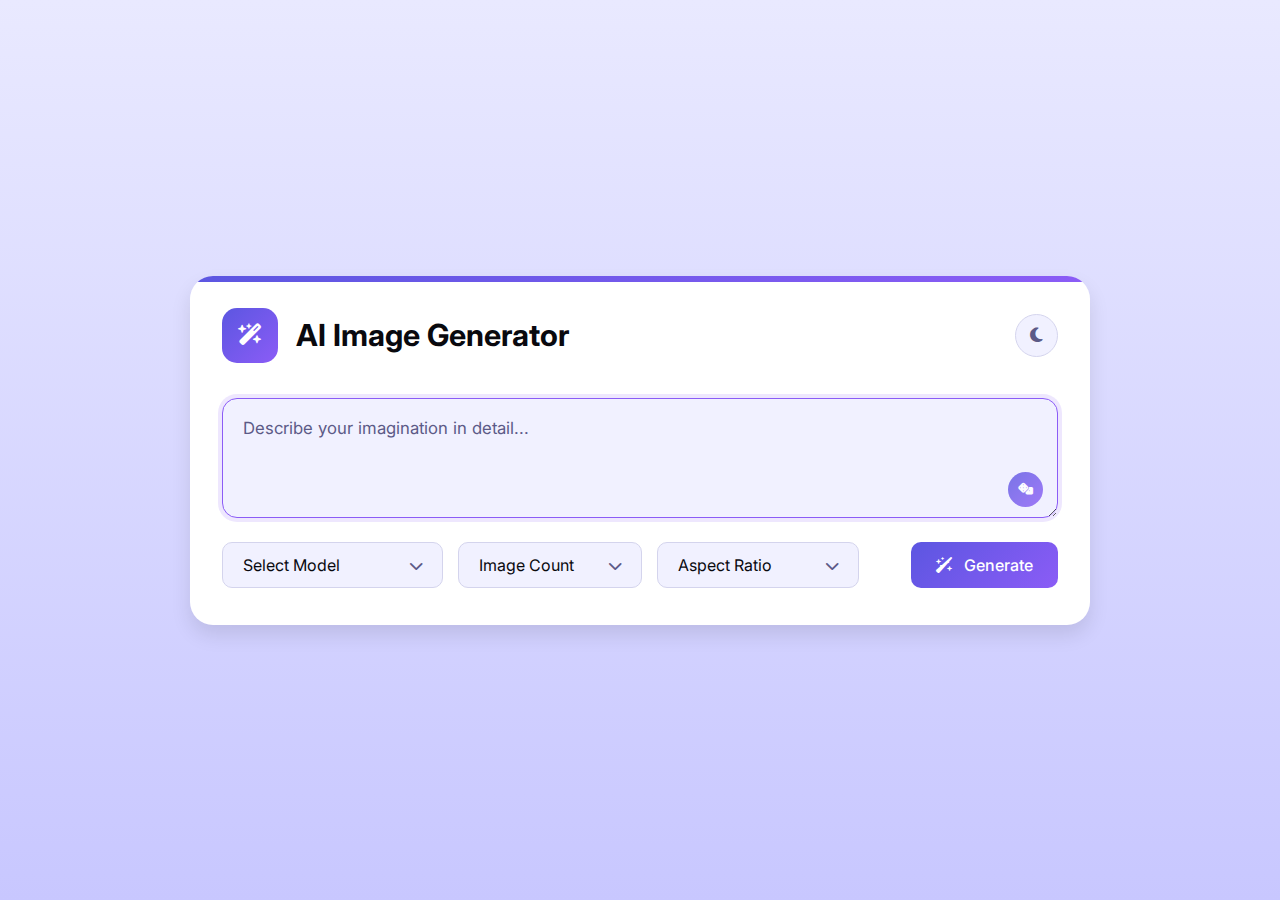
<file: AI Image Generator/index.html>
<!DOCTYPE html>
<html lang="en">
  <head>
    <meta charset="UTF-8" />
    <meta name="viewport" content="width=device-width, initial-scale=1.0" />
    <title>AI Image Generator</title>
    <!-- Font Awesome for icons -->
    <link rel="stylesheet" href="https://cdnjs.cloudflare.com/ajax/libs/font-awesome/6.4.0/css/all.min.css" />
    <link rel="stylesheet" href="style.css" />
  </head>
  <body>
    <div class="container">
      <!-- Header -->
      <header class="header">
        <div class="logo-wrapper">
          <div class="logo">
            <i class="fa-solid fa-wand-magic-sparkles"></i>
          </div>
          <h1>AI Image Generator</h1>
        </div>
        <button class="theme-toggle">
          <i class="fa-solid fa-moon"></i>
        </button>
      </header>
      <div class="main-content">
        <form action="#" class="prompt-form">
          <!-- Prompt Textarea Container -->
          <div class="prompt-container">
            <textarea class="prompt-input" placeholder="Describe your imagination in detail..." spellcheck="false" autofocus required></textarea>
            <button type="button" class="prompt-btn" title="Get Random Prompt">
              <i class="fa-solid fa-dice"></i>
            </button>
          </div>
          <!-- Prompt Actions / Buttons -->
          <div class="prompt-actions">
            <div class="select-wrapper">
              <select class="custom-select" id="model-select" required>
                <option value="" selected disabled>Select Model</option>
                <option value="black-forest-labs/FLUX.1-dev">FLUX.1-dev</option>
                <option value="black-forest-labs/FLUX.1-schnell">FLUX.1-schnell</option>
                <option value="stabilityai/stable-diffusion-xl-base-1.0">Stable Diffusion XL</option>
                <option value="runwayml/stable-diffusion-v1-5">Stable Diffusion v1.5</option>
                <option value="stabilityai/stable-diffusion-3-medium-diffusers">Stable Diffusion 3</option>
              </select>
            </div>
            <div class="select-wrapper">
              <select class="custom-select" id="count-select" required>
                <option value="" selected disabled>Image Count</option>
                <option value="1">1 Image</option>
                <option value="2">2 Images</option>
                <option value="3">3 Images</option>
                <option value="4">4 Images</option>
              </select>
            </div>
            <div class="select-wrapper">
              <select class="custom-select" id="ratio-select" required>
                <option value="" selected disabled>Aspect Ratio</option>
                <option value="1/1">Square (1:1)</option>
                <option value="16/9">Landscape (16:9)</option>
                <option value="9/16">Portrait (9:16)</option>
              </select>
            </div>
            <button type="submit" class="generate-btn">
              <i class="fa-solid fa-wand-sparkles"></i>
              Generate
            </button>
          </div>
        </form>
        <!-- Result Gallery Grid -->
        <div class="gallery-grid"></div>
      </div>
    </div>
    <script src="main.js"></script>
  </body>
</html>
</file>
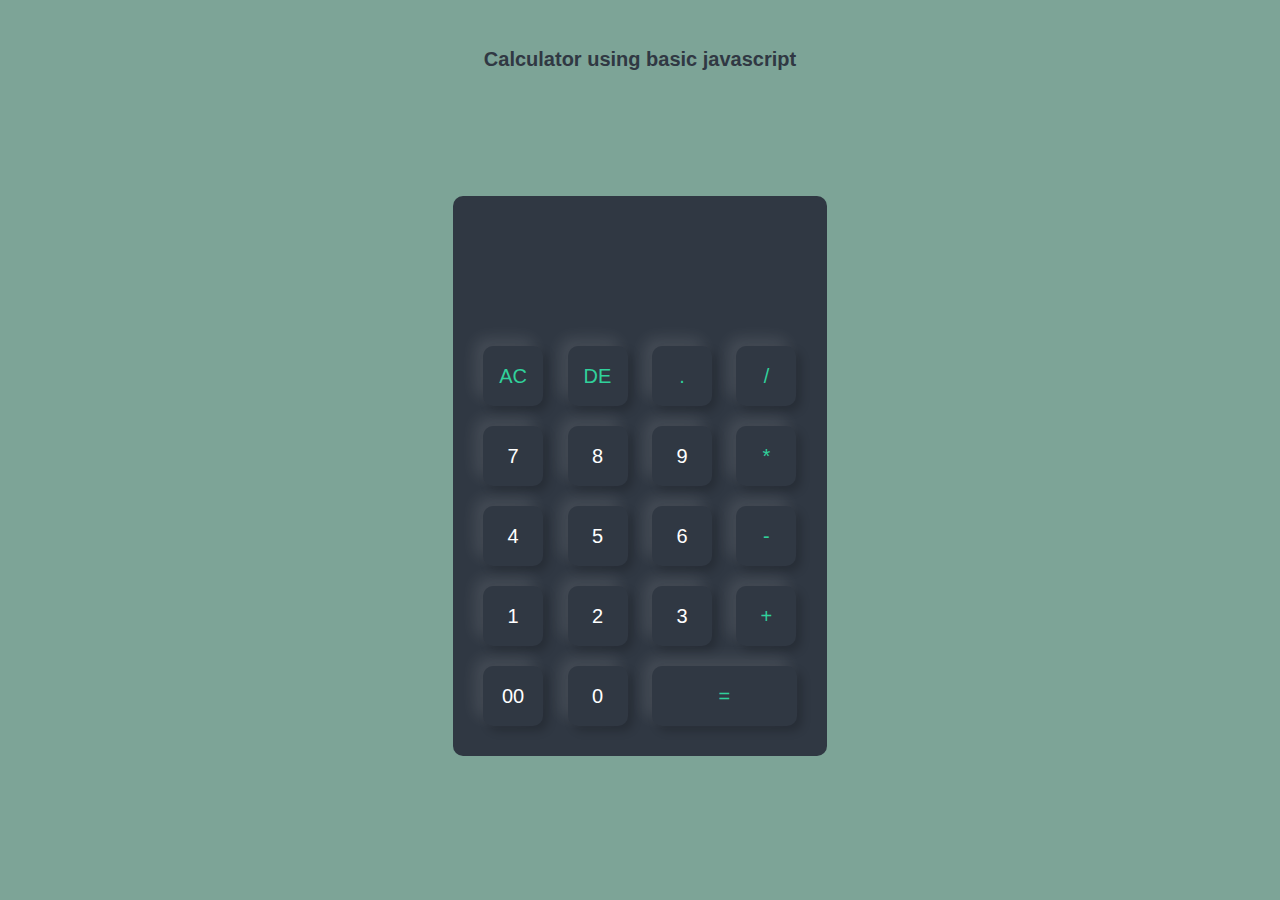
<file: Calculator/index.html>
<!DOCTYPE html>
<html lang="en">

<head>
    <meta charset="UTF-8">
    <meta name="viewport" content="width=device-width, initial-scale=1.0">
    <title>Calculator using basic javascript - Easy Tutorial</title>
    <link rel="stylesheet" href="https://cdnjs.cloudflare.com/ajax/libs/font-awesome/6.7.2/css/all.min.css"
        integrity="sha512-Evv84Mr4kqVGRNSgIGL/F/aIDqQb7xQ2vcrdIwxfjThSH8CSR7PBEakCr51Ck+w+/U6swU2Im1vVX0SVk9ABhg=="
        crossorigin="anonymous" referrerpolicy="no-referrer" />
    <link rel="stylesheet" href="style.css">
</head>

<body>
    <h2>Calculator using basic javascript</h2>

    <div class="container">
        <form>
            <div class="calculator">
                <div class="display">
                    <input type="text" name="display">
                </div>
                <div>
                    <input type="button" value="AC" onclick="display.value = '' " class="opreator">
                    <input type="button" value="DE" onclick="display.value = display.value.toString().slice(0,-1) "
                        class="opreator">
                    <input type="button" value="." onclick="display.value += '.' " class="opreator">
                    <input type="button" value="/" onclick="display.value += '/' " class="opreator">
                </div>
                <div>
                    <input type="button" value="7" onclick="display.value += '7' ">
                    <input type="button" value="8" onclick="display.value += '8' ">
                    <input type="button" value="9" onclick="display.value += '9' ">
                    <input type="button" value="*" onclick="display.value += '*' " class="opreator">
                </div>
                <div>
                    <input type="button" value="4" onclick="display.value += '4' ">
                    <input type="button" value="5" onclick="display.value += '5' ">
                    <input type="button" value="6" onclick="display.value += '6' ">
                    <input type="button" value="-" onclick="display.value += '-' " class="opreator">
                </div>
                <div>
                    <input type="button" value="1" onclick="display.value += '1' ">
                    <input type="button" value="2" onclick="display.value += '2' ">
                    <input type="button" value="3" onclick="display.value += '3' ">
                    <input type="button" value="+" onclick="display.value += '+' " class="opreator">
                </div>
                <div>
                    <input type="button" value="00" onclick="display.value += '00' ">
                    <input type="button" value="0" onclick="display.value += '0' ">
                    <input type="button" value="=" class="equal opreator"
                        onclick="display.value = eval(display.value) ">
                </div>
            </div>
        </form>
    </div>
</body>

</html>
</file>
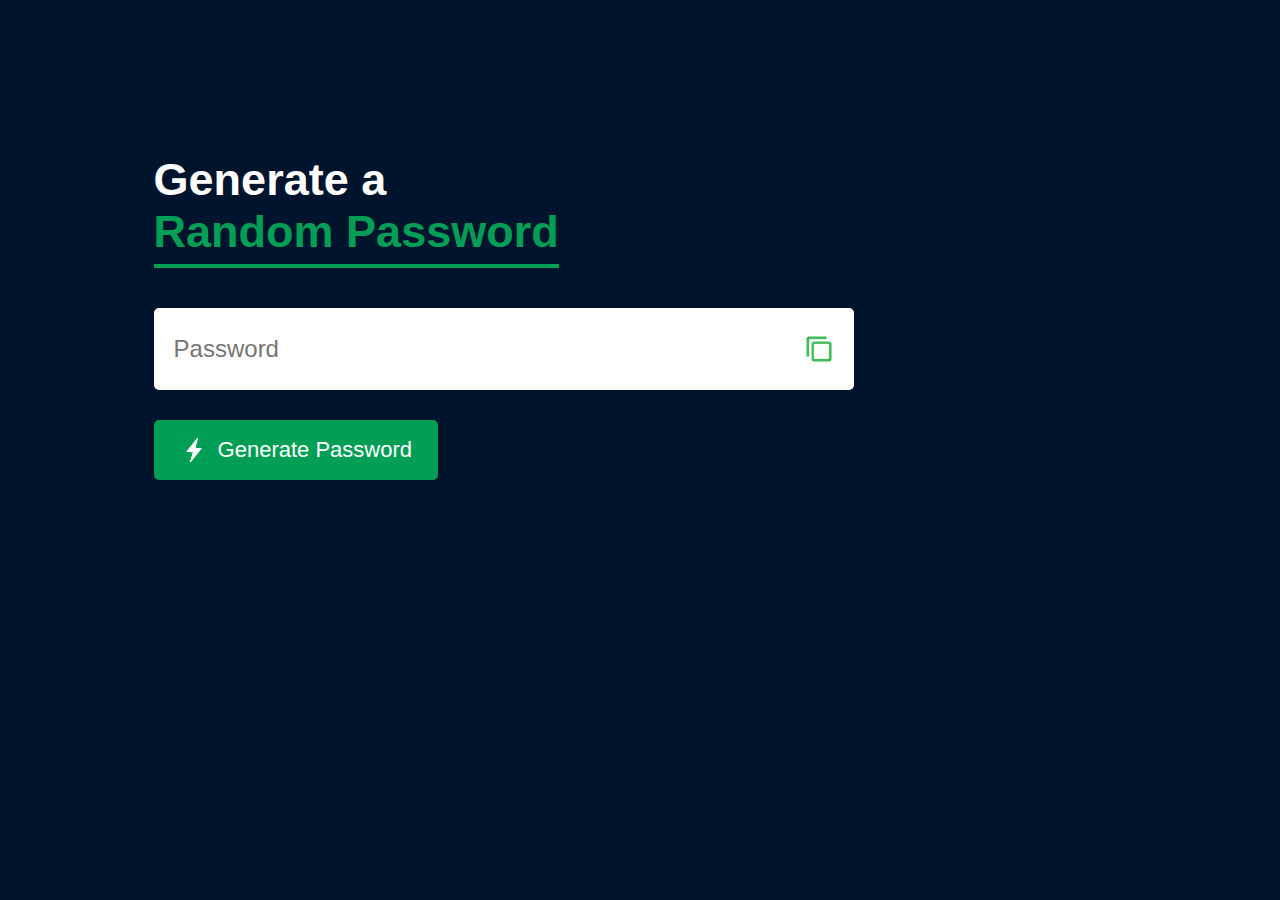
<file: Genrate random password/index.html>
<!DOCTYPE html>
<html lang="en">
<head>
    <meta charset="UTF-8">
    <meta name="viewport" content="width=device-width, initial-scale=1.0">
    <title>Generate Random Password Using JavaScript</title>
    <link rel="stylesheet" href="style.css">
</head>
<body>
    <div class="container">
        <h1>Generate a <br><span>Random Password</span></h1>

        <div class="display">
            <input type="text" placeholder="Password" id="password">
            <img src="copy.png" alt="copy" onclick="copyPassword()">
        </div>
        
        <button onclick="createPassword()"><img src="Generater.png" alt="Generate">Generate Password</button>
    </div>

    <script src="main.js"></script>
</body>
</html>
</file>
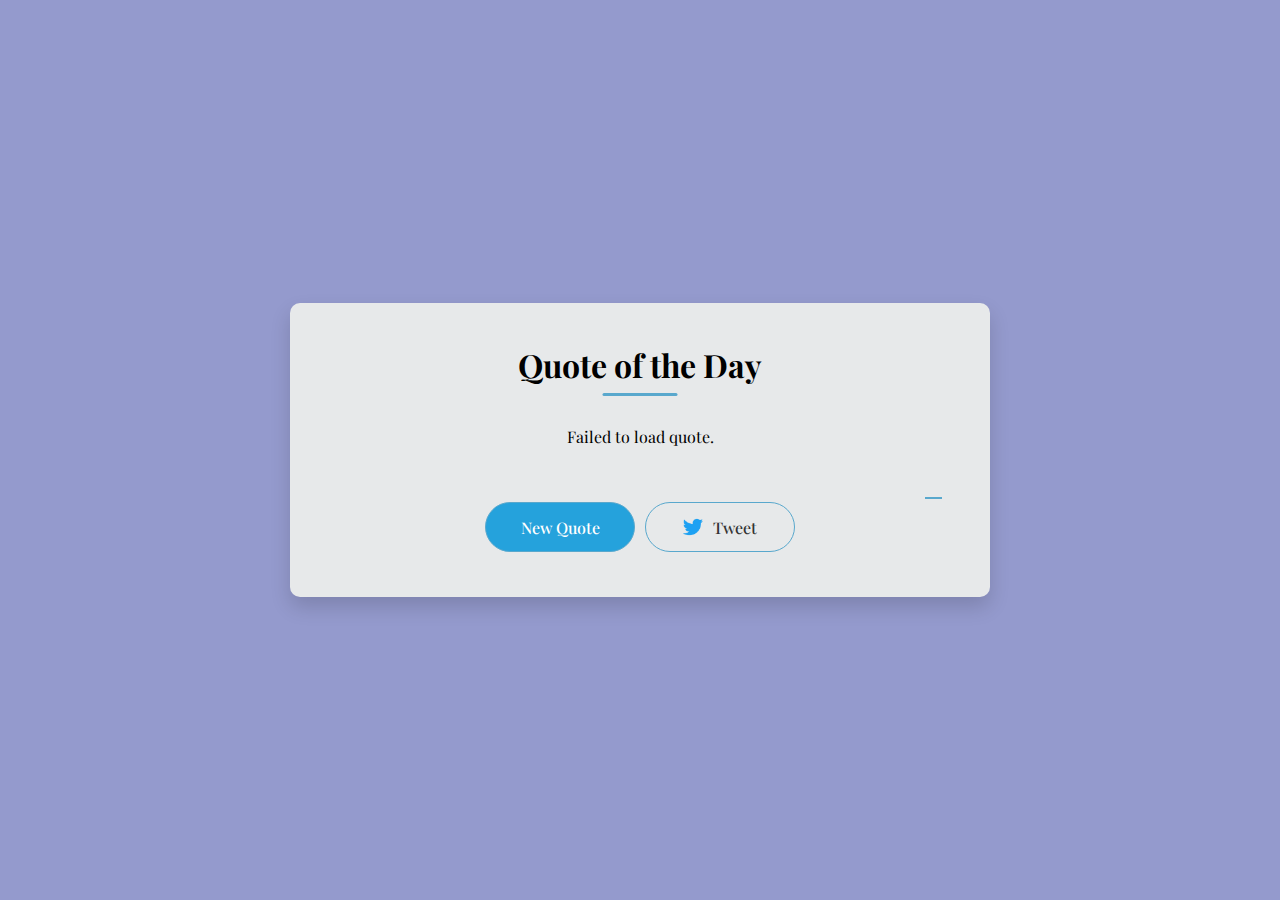
<file: Quotes Generator/index.html>
<!DOCTYPE html>
<html lang="en">
<head>
    <meta charset="UTF-8">
    <meta name="viewport" content="width=device-width, initial-scale=1.0">
    <title>Quotes Generator Website</title>

    <link rel="stylesheet"
          href="https://cdnjs.cloudflare.com/ajax/libs/font-awesome/6.7.2/css/all.min.css">

    <link rel="stylesheet" href="style.css">
</head>
<body>

    <div class="quote-box">
        <h2>Quote of the Day</h2>

        <!-- FIXED TAG -->
        <blockquote id="quote">Loading...</blockquote>

        <span class="author-name" id="author">Loading...</span>

        <div>
            <!-- FIXED FUNCTION CALL -->
            <button onclick="getQuote()">New Quote</button>

            <button onclick="tweet()">
                <img src="twitter.png" alt="Tweet"> Tweet
            </button>
        </div>
    </div>

    <script src="main.js"></script>
</body>
</html>
</file>
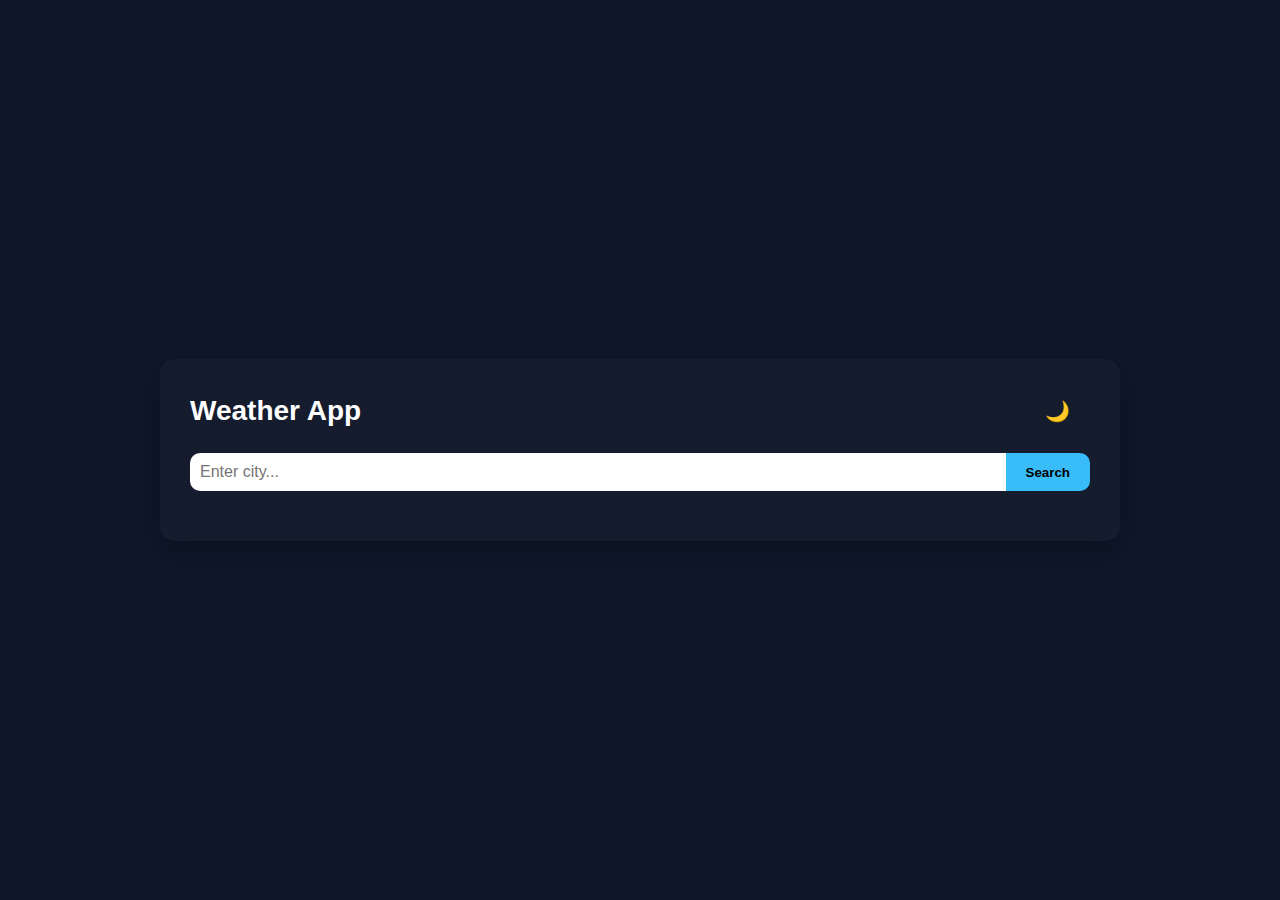
<file: WeatherApp/index.html>
<!DOCTYPE html>
<html lang="en">
<head>
<meta name="google-site-verification" content="N1SfDYRO0wcMWK2rscZjHLeU84wlkbtF_SrlnDCgznc" />  <meta charset="UTF-8" />
  <meta name="viewport" content="width=device-width, initial-scale=1.0" />
  <title>Weatherly - Weather App</title>
  <meta name="google-site-verification" content="N1SfDYRO0wcMWK2rscZjHLeU84wlkbtF_SrlnDCgznc" />
  <link rel="stylesheet" href="style.css" />
</head>
<body>
  <div class="container">
    <!-- Weather video inside the container -->
    <div id="weatherVideoContainer">
      <video id="clearVideo" class="bg-video" autoplay muted loop>
        <source src="https://videos.pexels.com/video-files/2757265/2757265-sd_640_360_30fps.mp4" type="video/mp4" />
      </video>
      <video id="rainVideo" class="bg-video" autoplay muted loop>
        <source src="https://videos.pexels.com/video-files/6190836/6190836-sd_640_360_30fps.mp4" type="video/mp4" />
      </video>
      <video id="snowVideo" class="bg-video" autoplay muted loop>
        <source src="https://videos.pexels.com/video-files/6620517/6620517-sd_960_506_25fps.mp4" type="video/mp4" />
      </video>
      <video id="cloudVideo" class="bg-video" autoplay muted loop>
        <source src="https://videos.pexels.com/video-files/1869959/1869959-sd_640_360_25fps.mp4" type="video/mp4" />
      </video>

      <div class="video-overlay"></div>

    </div>

    <!-- Weather app UI -->
    <header>
      <h1>Weather App</h1>
      <button id="themeToggle">🌙</button>
    </header>

    <div class="search-box">
      <input id="cityInput" type="text" placeholder="Enter city..." />
      <button onclick="getWeather()">Search</button>
    </div>

    <div id="weatherInfo" class="weather-info"></div>
    <div id="forecast" class="forecast-grid"></div>
  </div>

  <script src="script.js"></script>
</body>
</html>
</file>
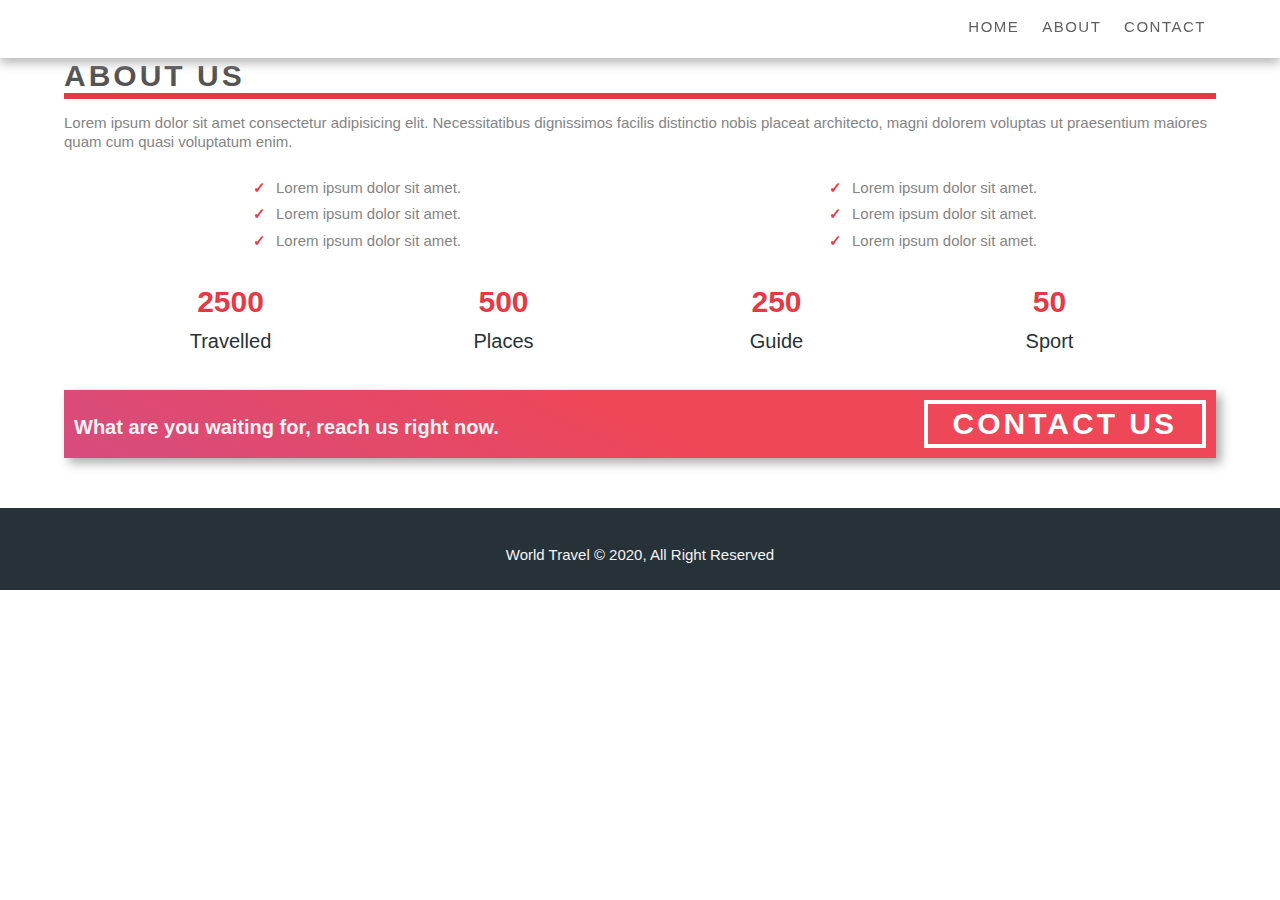
<file: Healthy Food Restaurant Landing Page/about.html>
<!DOCTYPE html>
<html lang="en">

<head>
    <meta charset="UTF-8">
    <meta name="viewport" content="width=device-width, initial-scale=1.0">
    <link rel="stylesheet" href="https://cdnjs.cloudflare.com/ajax/libs/font-awesome/6.6.0/css/all.min.css" integrity="sha512-Kc323vGBEqzTmouAECnVceyQqyqdsSiqLQISBL29aUW4U/M7pSPA/gEUZQqv1cwx4OnYxTxve5UMg5GT6L4JJg==" crossorigin="anonymous" referrerpolicy="no-referrer"
    />
    <title>Simple Page | About Page</title>
    <link rel="stylesheet" href="style.css">
</head>

<body>
    <nav class="navbar dark-color">
        <div class="container">
            <h1 class="white-color">WT</h1>
            <ul class="item-list">
                <li class="items">
                    <a href="" class="white-color">Home</a>
                </li>
                <li class="items">
                    <a href="" class="white-color">About</a>
                </li>
                <li class="items">
                    <a href="" class="white-color">Contact</a>
                </li>
            </ul>
        </div>
    </nav>
    <section class="about">
        <div class="container">
            <h2 class="black-color about-heading">About Us</h2>
            <p class="gray-color">Lorem ipsum dolor sit amet consectetur adipisicing elit. Necessitatibus dignissimos facilis distinctio nobis placeat architecto, magni dolorem voluptas ut praesentium maiores quam cum quasi voluptatum enim.</p>
            <div class="about-wrapper gray-color">
                <div class="left">
                    <ul>
                        <li>Lorem ipsum dolor sit amet.</li>
                        <li>Lorem ipsum dolor sit amet.</li>
                        <li>Lorem ipsum dolor sit amet.</li>
                    </ul>
                </div>
                <div class="right">
                    <ul>
                        <li>Lorem ipsum dolor sit amet.</li>
                        <li>Lorem ipsum dolor sit amet.</li>
                        <li>Lorem ipsum dolor sit amet.</li>
                    </ul>
                </div>
            </div>
            <div class="counts">
                <div class="count-item count-item-1">
                    <span>2500</span>
                    <p>Travelled</p>
                </div>
                <div class="count-item count-item-2">
                    <span>500</span>
                    <p>Places</p>
                </div>
                <div class="count-item count-item-3">
                    <span>250</span>
                    <p>Guide</p>
                </div>
                <div class="count-item count-item-4">
                    <span>50</span>
                    <p>Sport</p>
                </div>
            </div>
            <div class="cta-banner">
                <div class="cta-banner-left">
                    <p class="cta-line">What are you waiting for, reach us right now.</p>
                </div>
                <div class="cta-banner-right">
                    <a href="" class="btn-cta white-color">Contact Us</a>
                </div>
            </div>
        </div>
    </section>
    <footer class="footer">
        <div class="social-media-links">
            <i class="fa-brands fa-facebook fa-4x"></i>
            <i class="fa-brands fa-twitter fa-4x"></i>
            <i class="fa-brands fa-instagram fa-4x"></i>
        </div>
        <p>World Travel &copy; 2020, All Right Reserved</p>
    </footer>
</body>

</html>
</file>
<file: AI Image Generator/style.css>
@import url('https://fonts.googleapis.com/css2?family=Inter:opsz,wght@14..32,100..900&display=swap');
* {
  margin: 0;
  padding: 0;
  box-sizing: border-box;
  font-family: "Inter", sans-serif;
}
:root {
  --color-primary: #5C56E1;
  --color-primary-dark: #5b21b6;
  --color-accent: #8B5CF6;
  --color-card: #FFFFFF;
  --color-input: #F1F1FF;
  --color-text: #09090E;
  --color-placeholder: #5C5A87;
  --color-border: #D4D4ED;
  --color-gradient: linear-gradient(135deg, #5C56E1, #8B5CF6);
}
body.dark-theme {
  --color-card: #1E293B;
  --color-input: #141B2D;
  --color-text: #F3F4F6;
  --color-placeholder: #A3B6DC;
  --color-border: #334155;
  background: var(--color-card);
  background-image: radial-gradient(circle at 15% 50%, rgba(99, 102, 241, 0.15) 0%, transparent 35%), radial-gradient(circle at 85% 30%, rgba(139, 92, 246, 0.15) 0%, transparent 35%), radial-gradient(circle at 50% 80%, rgba(99, 102, 241, 0.1) 0%, transparent 40%);
}
body {
  display: flex;
  width: 100%;
  padding: 15px;
  align-items: center;
  justify-content: center;
  min-height: 100vh;
  color: var(--color-text);
  background-image: linear-gradient(#E9E9FF, #C8C7FF);
}
.container {
  width: 900px;
  padding: 32px;
  border-radius: 23px;
  position: relative;
  background: var(--color-card);
  box-shadow: 0 10px 20px 0 rgba(0, 0, 0, 0.1);
  transition: all 0.3s ease;
  overflow: hidden;
}
.container::before {
  content: "";
  position: absolute;
  top: 0;
  left: 0;
  width: 100%;
  height: 6px;
  background-image: var(--color-gradient);
}
body.dark-theme .container {
  border: 1px solid var(--color-border);
}
.header {
  display: flex;
  align-items: center;
  margin-bottom: 32px;
  justify-content: space-between;
}
.header .logo-wrapper {
  display: flex;
  gap: 18px;
  align-items: center;
}
.header .logo-wrapper .logo {
  height: 55px;
  width: 56px;
  display: flex;
  color: #fff;
  flex-shrink: 0;
  font-size: 1.35rem;
  align-items: center;
  border-radius: 15px;
  justify-content: center;
  background-image: var(--color-gradient);
}
.header .logo-wrapper h1 {
  font-size: 1.9rem;
  font-weight: 700;
}
.header .theme-toggle {
  height: 43px;
  width: 43px;
  display: flex;
  font-size: 1.05rem;
  cursor: pointer;
  flex-shrink: 0;
  align-items: center;
  justify-content: center;
  border-radius: 50%;
  color: var(--color-placeholder);
  background: var(--color-input);
  border: 1px solid var(--color-border);
  transition: all 0.3s ease;
}
.header .theme-toggle:hover {
  color: var(--color-primary);
  transform: translateY(-2px);
  box-shadow: 0 4px 6px -1px rgba(0, 0, 0, 0.1);
}
.main-content {
  margin: 35px 0 5px 0;
}
.prompt-container {
  position: relative;
  width: 100%;
  margin-bottom: 20px;
}
.prompt-container .prompt-input {
  width: 100%;
  line-height: 1.6;
  resize: vertical;
  font-size: 1.05rem;
  padding: 16px 20px;
  min-height: 120px;
  border-radius: 15px;
  color: var(--color-text);
  background: var(--color-input);
  border: 1px solid var(--color-border);
  transition: all 0.3s ease;
}
.prompt-container .prompt-input:focus {
  border-color: var(--color-accent);
  box-shadow: 0 0 0 4px rgba(139, 92, 246, 0.15);
  outline: none;
}
.prompt-container .prompt-input::placeholder {
  color: var(--color-placeholder);
}
.prompt-container .prompt-btn {
  position: absolute;
  right: 15px;
  bottom: 15px;
  height: 35px;
  width: 35px;
  display: flex;
  font-size: 0.75rem;
  align-items: center;
  justify-content: center;
  background: var(--color-gradient);
  color: #fff;
  border: none;
  border-radius: 50%;
  cursor: pointer;
  opacity: 0.8;
  transition: all 0.3s ease;
}
.prompt-container .prompt-btn:hover {
  opacity: 1 !important;
  transform: translateY(-2px);
  box-shadow: 0 4px 6px -1px rgba(0, 0, 0, 0.1);
}
.main-content .prompt-actions {
  display: grid;
  gap: 15px;
  grid-template-columns: 1.2fr 1fr 1.1fr 1fr;
}
.prompt-actions .select-wrapper {
  position: relative;
}
.prompt-actions .select-wrapper::after {
  content: "\f078";
  font-family: "Font Awesome 6 Free";
  font-weight: 900;
  position: absolute;
  right: 20px;
  top: 50%;
  padding-left: 7px;
  background: var(--color-input);
  transform: translateY(-50%);
  color: var(--color-placeholder);
  pointer-events: none;
  font-size: 0.9rem;
  transition: all 0.3s ease;
}
.prompt-actions :where(.custom-select, .generate-btn) {
  border-radius: 10px;
  cursor: pointer;
  font-size: 1rem;
  padding: 12px 20px;
  color: var(--color-text);
  background: var(--color-input);
  border: 1px solid var(--color-border);
  transition: all 0.3s ease;
}
.prompt-actions .select-wrapper .custom-select {
  width: 100%;
  outline: none;
  height: 100%;
  appearance: none;
}
.prompt-actions .custom-select:is(:focus, :hover) {
  border-color: var(--color-accent);
  box-shadow: 0 0 0 3px rgba(139, 92, 246, 0.1);
}
.prompt-actions .generate-btn {
  display: flex;
  gap: 12px;
  font-weight: 500;
  border: none;
  color: #fff;
  margin-left: auto;
  align-items: center;
  justify-content: center;
  padding: 12px 25px;
  background-image: var(--color-gradient);
}
.prompt-actions .generate-btn:hover {
  transform: translateY(-2px);
  box-shadow: 0 4px 10px rgba(109, 40, 217, 0.3);
}
.prompt-actions .generate-btn:disabled {
  opacity: 0.6;
  pointer-events: none;
}
.main-content .gallery-grid {
  display: grid;
  gap: 15px;
  grid-template-columns: repeat(auto-fill, minmax(180px, 1fr));
}
.main-content .gallery-grid:has(.img-card) {
  margin-top: 30px;
}
.gallery-grid .img-card {
  display: flex;
  flex-direction: column;
  align-items: center;
  justify-content: center;
  position: relative;
  overflow: hidden;
  border-radius: 16px;
  opacity: 0;
  transform: translateY(20px);
  transition: all 0.5s ease;
  background: var(--color-input);
  border: 1px solid var(--color-border);
  box-shadow: 0 1px 2px rgba(0, 0, 0, 0.05);
}
.gallery-grid .img-card.animate-in {
  opacity: 1;
  transform: translateY(0);
}
.gallery-grid .img-card:not(.loading, .error):hover {
  transform: translateY(-5px);
  box-shadow: 0 10px 15px -3px rgba(0, 0, 0, 0.1);
}
.gallery-grid .img-card.loading .spinner {
  width: 35px;
  height: 35px;
  border-radius: 50%;
  border: 3px solid var(--color-border);
  border-top-color: var(--color-primary);
  animation: spin 1s linear infinite;
}
@keyframes spin {
  to {
    transform: rotate(360deg);
  }
}
.gallery-grid .img-card .status-container {
  display: none;
  gap: 13px;
  padding: 15px;
  align-items: center;
  flex-direction: column;
}
.gallery-grid .img-card:where(.loading, .error) .status-container {
  display: flex;
}
.gallery-grid .img-card.error .spinner,
.gallery-grid .img-card.loading i {
  display: none;
}
.gallery-grid .img-card .status-container .status-text {
  font-size: 0.85rem;
  text-align: center;
  color: var(--color-placeholder);
}
.gallery-grid .img-card .status-container i {
  font-size: 1.7rem;
  color: #ef4444;
}
.gallery-grid .img-card .result-img {
  width: 100%;
  height: 100%;
  object-fit: cover;
  transition: all 0.3s ease;
}
.gallery-grid .img-card .img-overlay {
  position: absolute;
  bottom: 0;
  left: 0;
  right: 0;
  padding: 20px;
  opacity: 0;
  display: flex;
  justify-content: flex-end;
  transition: all 0.3s ease;
  background: linear-gradient(transparent, rgba(0, 0, 0, 0.8));
}
.gallery-grid .img-card:hover .img-overlay {
  opacity: 1;
}
.gallery-grid .img-card:where(.loading, .error) :is(.result-img, .img-overlay) {
  display: none;
}
.gallery-grid .img-card .img-download-btn {
  height: 45px;
  width: 45px;
  display: flex;
  align-items: center;
  justify-content: center;
  border: none;
  color: #fff;
  cursor: pointer;
  backdrop-filter: blur(5px);
  border-radius: 50%;
  background: rgba(255, 255, 255, 0.25);
  transition: all 0.3s ease;
}
.gallery-grid .img-card .img-download-btn:hover {
  background: rgba(255, 255, 255, 0.4);
  transform: scale(1.05);
}
/* Responsive media query code for small screens */
@media (max-width: 768px) {
  .container {
    padding: 18px;
  }
  .header .logo-wrapper .logo {
    height: 50px;
    width: 51px;
    font-size: 1.25rem;
  }
  .header .logo-wrapper h1 {
    font-size: 1.7rem;
  }
  .main-content .prompt-actions {
    grid-template-columns: 1fr;
    margin-top: -10px;
  }
  .prompt-actions .generate-btn {
    margin: 10px 0 0;
  }
  .gallery-grid .img-card .img-overlay {
    opacity: 1;
  }
}
</file>
<file: Calculator/style.css>
*{
    margin: 0;
    padding: 0;
    box-sizing: border-box;
    font-family: 'Poppies',sans-serif;
}
body{
    background: #7da497;
}

body h2{
    color: #303843;
    text-align: center;
    margin-top: 3rem;
    font-weight: 800;
    font-size: 1.25rem;
}
.container{
    width: 100%;
    height: 90vh;
    display: flex;
    justify-content: center;
    align-items: center;
}

.calculator{
    background: #303843;
    padding: 20px;
    border-radius: 10px;
}

form .calculator input{
    background: transparent;
    height: 60px;
    width: 60px;
    margin: 10px;
    text-align: center;
    color: #fff;
    font-size: 20px;
    border-radius: 10px;
    border: 0;
    outline: 0;
    box-shadow: -8px -8px 15px rgba(255,255,255,0.1),5px 5px 10px rgba(0,0,0,0.2);
    cursor: pointer;
}

form input.equal{
    width: 145px;
}

form .display{
    display: flex;
    justify-content: flex-end;
    margin: 20px 0;
}

form .display input{
    font-size: 45px;
    text-align: right;
    flex: 1;
    box-shadow: none;
}

form input.opreator{
    color: #30d19b;
}
</file>
<file: Genrate random password/style.css>
*{
    margin: 0;
    padding: 0;
    font-family: 'Poppies', sans-serif;
    box-sizing: border-box;
}

body{
    background: #01142e;
    color: #fff;
}

.container{
    margin: 12%;
    width: 90%;
    max-width: 700px;
}

.container h1{
    font-weight: 600;
    font-size: 45px;
}

.container h1 span{
    color: #019f55;
    border-bottom: 4px solid #019f55;
    padding-bottom: 7px;
}

.display{
    width: 100%;
    background: #fff;
    color: #333;
    display: flex;
    justify-content: space-between;
    align-items: center;
    padding: 26px 20px;
    border-radius: 5px;
    margin-top: 50px;
    margin-bottom: 30px;
}

.display img{
    width: 30px;
    cursor: pointer;
}

.display input{
    outline: none;
    border: none;
    font-size: 24px;
}

button{
    background: #019f55;
    color: #fff;
    font-size: 22px;
    font-weight: 300;
    border-radius: 5px;
    outline: none;
    border: none;
    display: flex;
    justify-content: center;
    align-items: center;
    padding: 16px 26px;
}

button img{
    width: 28px;
    margin-right: 10px;
}
</file>
<file: Quotes Generator/style.css>
@import url('https://fonts.googleapis.com/css2?family=Playfair+Display:ital,wght@0,500;0,600;0,700;1,400&display=swap');

*{
    margin: 0;
    padding: 0;
    box-sizing: border-box;
    font-family: "Playfair Display", serif;
    
}

body{
    background: #949acd;
}

.quote-box{
    width: 700px;
    background: #e7e9ea;
    position: absolute;
    top: 50%;
    left: 50%;
    transform: translate(-50%,-50%);
    border-radius: 10px;
    text-align: center;
    padding: 40px;
    box-shadow: 0 10px 20px 0 rgba(0,0,0,0.15);
}

.quote-box h2{
    font-size: 32px;
    margin-bottom: 40px;
    position: relative;
}

.quote-box h2::after{
    content: '';
    width: 75px;
    height: 3px;
    border-radius: 3px;
    background: #59a8cd;
    position: absolute;
    bottom: -10px;
    left: 50%;
    transform: translateX(-50%);
}

.quote-box quoteblock{
    font-size: 26px;
    min-height: 110px;
}

.quote-box quoteblock::before,.quote-box quoteblock::after{
    content: '"';
}

.quote-box .author-name{
    display: block;
    margin-top: 50px;
    float: right;
    position: relative;
}

.quote-box .author-name::before{
    content: '';
    width: 17px;
    height: 2px;
    background: #59a8cd;
    position: absolute;
    top: 55%;
    left: -25px;
}

.quote-box div{
    width: 100%;
    margin-top: 50px;
    display: flex;
    justify-content: center;
}

.quote-box button{
    background: #25a2dc;
    color: #fff;
    border-radius: 25px;
    border: 1px solid #59a8cd;
    width: 150px;
    height: 50px;
    display: flex;
    align-items: center;
    justify-content: center;
    margin: 5px;
    cursor: pointer;
    font-size: 1rem;
    font-weight: 500;
}

.quote-box button img{
    width: 20px;
    margin-right: 10px;
}

.quote-box button:nth-child(2){
    background: transparent;
    color: #333;
}
</file>
<file: WeatherApp/style.css>
body {
  margin: 0;
  padding: 0;
  font-family: 'Segoe UI', sans-serif;
  background: #0f172a;
  color: #fff;
  display: flex;
  justify-content: center;
  align-items: center;
  height: 100vh;
  overflow: hidden;
}

.container {
  width: 100%;
  max-width: 900px;
  padding: 30px;
  border-radius: 15px;
  background: #1e293b;
  box-shadow: 0 10px 30px rgba(0,0,0,0.3);
  position: relative;
  overflow: hidden;
}

#weatherVideoContainer {
  position: absolute;
  top: 0;
  left: 0;
  width: 100%;
  height: 100%;
  z-index: 0;
}

.bg-video {
  width: 100%;
  height: 100%;
  object-fit: cover;
  position: absolute;
  top: 0;
  left: 0;
  display: none;
  z-index: 0;
}
.video-overlay {
  position: absolute;
  top: 0;
  left: 0;
  width: 100%;
  height: 100%;
  background: rgba(15, 23, 42, 0.7); /* dark blue-black with 70% opacity */
  z-index: 1;
}


.container > *:not(#weatherVideoContainer) {
  position: relative;
  z-index: 2;
}


header {
  display: flex;
  justify-content: space-between;
  align-items: center;
}

h1 {
  margin: 0;
  font-size: 28px;
}

#themeToggle {
  background: none;
  border: none;
  font-size: 20px;
  color: #fff;
  cursor: pointer;
}

.search-box {
  display: flex;
  margin: 20px 0;
}

input {
  flex: 1;
  padding: 10px;
  border-radius: 10px 0 0 10px;
  border: none;
  font-size: 16px;
}

button {
  padding: 10px 20px;
  border: none;
  background: #38bdf8;
  color: #000;
  font-weight: bold;
  border-radius: 0 10px 10px 0;
  cursor: pointer;
}

.weather-info {
  text-align: center;
  margin-bottom: 20px;
}

.forecast-grid {
  display: grid;
  grid-template-columns: repeat(auto-fit, minmax(60px, 1fr));
  gap: 10px;
}

.forecast-day {
  background: #334155;
  border-radius: 10px;
  padding: 10px;
  text-align: center;
}

.forecast-day img {
  width: 40px;
}
</file>
<file: Healthy Food Restaurant Landing Page/style.css>
@import url("https://fonts.googleapis.com/css2?family=Poppins:wght@200;300;400;500;600;700&display=swap");

*::after,
*::before,
* {
  margin: 0;
  padding: 0;
  box-sizing: border-box;
}

html {
  font-size: 62.5%;
}

body {
  font-family: "Poppins", sans-serif;
}

/* ############################# Utility Class ############################## */
body {
  font-family: "Montserrat", sans-serif;
}

html {
  font-size: 62.5%;
}

/* --------------- utility class --------------- */

.red-color {
  color: #e63946;
}

.light-color {
  color: aliceblue;
}

.white-color {
  color: white;
}

.black-color {
  color: #262525c9;
}

.gray-color {
  color: #848484;
}

.dark-color {
  background: #263238;
}

.container {
  max-width: 1200px;
  width: 90%;
  margin: auto;
  margin: 0 auto;
}

.btn {
  display: inline-block;
  padding: 0.85em 2.5em;
  text-decoration: none;
  border-radius: 50px;
  cursor: pointer;
  outline: none;
  margin-top: 1em;
  text-transform: uppercase;
  font-weight: 500;
}

.btn-primary {
  color: #fff;
  background: #16a083;
  transition: background 0.3s ease-in-out;
}

.btn-primary:hover {
  background: #15977b;
}

/* ############################# navbar styling ############################## */

/* for desktop mode */

.navbar input[type="checkbox"],
.navbar .humburger-lines {
  display: none;
}

.navbar {
  box-shadow: 0px 5px 10px 0px #aaa;
  position: fixed;
  width: 100%;
  background: #fff;
  color: #000;
  opacity: 0.85;
  z-index: 999;
}

.navbar-container {
  display: flex;
  justify-content: space-between;
  height: 65px;
  align-items: center;
}

.menu-items {
  order: 2;
  display: flex;
}

.menu-items li {
  list-style: none;
  margin-left: 1.5rem;
  font-size: 1.8rem;
}

.logo {
  order: 1;
  font-size: 3rem;
}

.navbar a {
  color: #444;
  text-decoration: none;
  font-weight: 500;
  transition: color 0.3s ease-in-out;
}

.navbar a:hover {
  color: #094669;
}

/* ############################# Showcase styling ############################## */

.showcase-area {
  height: 50vh;
  background: linear-gradient(
      rgba(240, 240, 240, 0.144),
      rgba(255, 255, 255, 0.436)
    ),
    url(img/food\ background.jpg);
  text-transform: uppercase;
  font-weight: 500;
  padding: 1em 1.5em;
  margin: 0.5em 0;
}

.btn-primary {
  border: 2px solid rgb(237, 237, 237);
  border-radius: 10em;
  background: whitesmoke;
}

.btn-primary:hover {
  background: #ddd;
}

.btn-secondary {
  border: 2px solid #e63946;
  border-radius: 2.5em;
  color: #e63946;
  background: #fff;
}

.btn-secondary:hover {
  background: #fcf3f2;
}

/* --------------- header styling --------------- */

header {
  position: relative;
  height: 95vh;
  background-image: linear-gradient(rgba(0, 0, 0, 0.8), rgba(0, 0, 0, 0.8)),
    url(img/background.jpg);
  background-repeat: no-repeat;
  background-size: cover;
  background-position: center;
}

.showcase-container {
  display: flex;
  flex-direction: column;
  align-items: center;
  justify-content: center;
  height: 100%;
  font-size: 1.6rem;
}

.showcase-container .main-title {
  text-transform: uppercase;
}

/* ############################# About Us styling ############################## */

#about {
  padding: 50px 0px;
  background: #ffffff;
}

.about-wrapper {
  display: flex;
  flex-wrap: wrap;
}

#about h2 {
  font-size: 3.2rem;
}

#about p {
  font-size: 1.6rem;
  color: #555;
}

#about .small {
  font-size: 1.6rem;
  color: #666;
  font-weight: 600;
}

.about-text {
  flex: 1 1 400px;
  padding: 30px;
  margin: auto;
  transform: translateX(-150%);
  animation: about-text-animation 3s ease-in-out forwards;
}

@keyframes about-text-animation {
  100% {
    transform: translate(0);
  }
}

.about-img {
  flex: 1 1 400px;
  padding: 30px;
  transform: translateX(150%);
  animation: about-img-animation 3s ease-in-out forwards;
}

@keyframes about-img-animation {
  100% {
    transform: translate(0);
  }
}

.about-img img {
  display: block;
  height: 400px;
  max-width: 100%;
  margin: auto;
  object-fit: cover;
  object-position: center;
}

/* ############################# food types styling ############################## */

#food {
  padding: 5rem 0 10rem 0;
}

#food h2 {
  text-align: center;
  font-size: 3rem;
  font-weight: 400;
  margin-top: 40px;
  text-transform: uppercase;
  color: #555;
}

.food-container {
  display: flex;
  justify-content: space-between;
}

.food-container img {
  display: block;
  width: 100%;
  margin: auto;
  max-height: 300px;
  object-fit: cover;
  object-position: center;
}

.img-container {
  margin: 0 1rem;
  position: relative;
}

.img-content {
  position: absolute;
  top: 70%;
  left: 50%;
  transform: translate(-50%, -50%);
  opacity: 0;
  z-index: 2;
  text-align: center;
  transition: all 0.3s ease-in-out 0.1s;
}

.img-content h3 {
  color: #fff;
  font-size: 3rem;
}

.img-content a {
  font-size: 1.2rem;
}

.img-container::after {
  content: "";
  display: block;
  position: absolute;
  top: 0;
  left: 0;
  width: 100%;
  height: 100%;
  background: rgba(0, 0, 0, 0.731);
  opacity: 0;
  z-index: 1;
  transform: scaleY(0);
  transform-origin: 100% 100%;
  transition: all 0.3s ease-in-out;
}

.img-container:hover::after {
  opacity: 1;
  transform: scaleY(1);
}

.img-container:hover .img-content {
  opacity: 1;
  top: 50%;
}

/* ############################# food menu styling ############################## */

.food-menu-heading {
  font-size: 4rem;
  text-align: center;
  font-weight: 400;
  color: #666;
}

.food-menu-container {
  display: flex;
  flex-wrap: wrap;
  padding: 50px 0px 30px 0px;
}

.food-menu-container img {
  display: block;
  width: 250px;
  height: 250px;
  border-radius: 50%;
  object-fit: cover;
  object-position: center;
}

.food-menu-item {
  display: flex;
  flex: 1 1 600px;
  justify-content: space-evenly;
  margin-bottom: 3rem;
}

.food-description {
  margin: auto 1.5rem;
}

.food-title {
  font-size: 2.2rem;
  font-weight: 400;
  color: #444;
}

.food-description p {
  font-size: 1.4rem;
  color: #555;
  font-weight: 500;
}

.food-description .food-price {
  color: #117964;
  font-weight: 700;
}

/* ############################# testimonials styling ############################## */

#testimonials {
  padding: 5rem 0rem;
  background: #f3f3f3;
}

.testimonial-title {
  text-align: center;
  font-size: 3rem;
  font-weight: 400;
  color: #555;
}

.testimonial-container {
  display: flex;
  justify-content: space-between;
  font-size: 1.6rem;
  padding: 1rem;
}

.testimonial-box .checked {
  color: #ff9529;
}

.testimonial-box .testimonial-text {
  margin: 1rem 0;
  color: #444;
}

.testimonial-box {
  text-align: center;
  padding: 1rem;
}

.customer-photo img {
  display: block;
  width: 100px;
  height: 100px;
  border-radius: 50%;
  object-fit: cover;
  object-position: center;
  margin: auto;
}

/* ############################# contact us styling ############################## */

#contact {
  padding: 5rem 0;
  background: rgba(226, 226, 226);
}

.contact-container {
  display: flex;
  background: #fff;
}

.contact-image {
  width: 50%;
}

.contact-image img {
  display: block;
  height: 400px;
  width: 100%;
  object-fit: cover;
  object-position: center;
}

.form-container {
  padding: 1rem;
  width: 50%;
  margin: auto;
}

.form-container input {
  display: block;
  padding: 1rem 0;
  width: 100%;
  border: none;
  border-bottom: 2px solid #ddd;
  box-shadow: none;
  outline: none;
  margin-bottom: 1rem;
  color: #444;
  font-weight: 500;
}

.form-container textarea {
  display: block;
  padding: 1rem 0;
  width: 100%;
  border: none;
  border-bottom: 2px solid #ddd;
}

.form-container h2 {
  font-size: 3rem;
  font-weight: 500;
  color: #444;
  margin-bottom: 1rem;
}

.form-container a {
  font-size: 1.2rem;
}

/* ############################# footer styling ############################## */

#footer h2 {
  text-align: center;
  font-size: 2rem;
  padding: 3rem;
  font-weight: 500;
  color: #fff;
  background: rgba(65, 65, 65);
}

/* ############################# media queris styling ############################## */

@media (max-width: 768px) {
  .navbar {
    opacity: 0.95;
  }
  .navbar-container input[type="checkbox"],
  .navbar-container .humburger-lines {
    display: block;
  }
  .navbar-container {
    display: block;
    position: relative;
    height: 64px;
  }
  .navbar-container input[type="checkbox"] {
    position: absolute;
    display: block;
    height: 32px;
    width: 40px;
    top: 20px;
    left: 20px;
    z-index: 5;
    opacity: 0;
  }
  .navbar-container .humburger-lines {
    display: block;
    height: 32px;
    width: 40px;
    position: absolute;
    top: 20px;
    left: 20px;
    z-index: 2;
    display: flex;
    flex-direction: column;
    justify-content: space-between;
  }
  .navbar-container .humburger-lines .line {
    display: block;
    height: 4px;
    width: 100%;
    border-radius: 10px;
    background: #aaa;
  }
  .navbar-container .humburger-lines .line1 {
    transform-origin: 0% 0%;
    transition: transform 0.4s ease-in-out;
  }
  .navbar-container .humburger-lines .line2 {
    transition: transform 0.1s ease-in-out;
  }
  .navbar-container .humburger-lines .line3 {
    transform-origin: 0% 100%;
    transition: transform 0.4s ease-in-out;
  }
  .navbar .menu-items {
    padding-top: 100px;
    background: #fff;
    height: 100vh;
    max-width: 300px;
    transform: translateX(-150%);
    display: flex;
    flex-direction: column;
    margin-left: -40px;
    padding-left: 50px;
    transition: transform 0.5s ease-in-out;
    box-shadow: 5px 0 10px 0 #aaa;
  }
  .navbar .menu-items li {
    margin-bottom: 3rem;
    font-size: 2rem;
    font-weight: 500;
  }
  .logo {
    position: absolute;
    top: 10px;
    right: 15px;
    font-size: 3rem;
  }
  .navbar-container input[type="checkbox"]:checked ~ .menu-items {
    transform: translateX(0);
  }
  .navbar-container input[type="checkbox"]:checked ~ .humburger-lines .line1 {
    transform: rotate(45deg);
  }
  .navbar-container input[type="checkbox"]:checked ~ .humburger-lines .line2 {
    transform: scaleY(0);
  }
  .navbar-container input[type="checkbox"]:checked ~ .humburger-lines .line3 {
    transform: rotate(-45deg);
  }
  /* ############################# food types styling ############################## */
  .food-container {
    flex-direction: column;
    align-items: stretch;
  }
  .food-type:not(:last-child) {
    margin-bottom: 3rem;
  }
  .food-type {
    box-shadow: 5px 0 10px 0 #aaa;
  }
  .img-container {
    margin: 0;
  }
}

/* ############################# small screen styling ############################## */

@media (max-width: 500px) {
  html {
    font-size: 60%;
  }
  .testimonial-container {
    flex-direction: column;
    text-align: center;
  }
  .food-menu-item {
    flex-direction: column;
    text-align: center;
  }
  .food-menu-container img {
    margin: auto;
  }
  .form-container {
    width: 90%;
  }
  .contact-container {
    display: flex;
    flex-direction: column;
  }
  .contact-image {
    width: 90%;
    margin: 3rem auto;
  }
}

/* ############################# slandscape mode styling ############################## */

@media (orientation: landscape) and (max-height: 500px) {
  .showcase-area {
    height: 50vmax;
  }
  nav {
    padding: 1rem;
  }
}

h1,
h2,
h3 {
  font-size: 3rem;
  font-weight: 900;
  margin-bottom: 0.5em;
  letter-spacing: 0.1em;
  text-transform: uppercase;
  margin-top: 0.3em;
}

li,
p {
  font-size: 1.5rem;
  font-weight: 400;
  margin-bottom: 0.3em;
  line-height: 1.25em;
  margin-top: 0.5em;
  list-style-type: none;
}

nav h1 {
  float: left;
}

nav ul.item-list {
  float: right;
  list-style-type: none;
  margin-top: 0.05em;
}

nav.navbar::after {
  content: "";
  display: block;
  clear: both;
}

nav li {
  display: inline-block;
  padding: 1rem;
}

a:link {
  text-decoration: none;
  text-transform: uppercase;
  letter-spacing: 0.1em;
}

nav a:hover {
  border-bottom: 2px solid white;
}

/* --------------- header styling --------------- */

.header-content {
  text-align: center;
  position: absolute;
  top: 50%;
  left: 50%;
  transform: translate(-50%, -50%);
  background: linear-gradient(rgba(0, 0, 0, 0.1), rgba(0, 0, 0, 0.1));
}

.header-content h1 {
  font-weight: 700;
  text-transform: uppercase;
}

.header-content p {
  text-transform: uppercase;
}

/* --------------- section styling --------------- */

.showcase {
  padding: 10rem 0;
  background: #ddd;
}

.row {
  height: 350px;
  background: #fff;
  box-shadow: 0px 0px 20px 0px #aaa;
}

.row::after {
  content: "";
  display: block;
  clear: both;
}

.row-1 {
  margin-bottom: 10rem;
}

.row-1 .img-box,
.row-2 .text-box {
  float: left;
  width: 50%;
}

.row-2 .img-box,
.row-1 .text-box {
  float: right;
  width: 50%;
}

.img-box {
  height: 100%;
}

.img-box img {
  display: inline-block;
  height: 100%;
  width: 100%;
  object-fit: cover;
}

.text-box {
  height: 100%;
  padding: 3rem;
}

/* --------------- features styling --------------- */

.feature {
  padding: 10rem 0;
  background: #fff;
}

.wrapapper-box {
  box-shadow: 5px 5px 10px rgba(102, 102, 102, 0.521);
}

.wrapapper-box::after {
  content: "";
  display: block;
  clear: both;
}

.box {
  padding: 3rem;
  height: 250px;
  width: 33.333333%;
  text-align: center;
  float: left;
}

.box-1,
.box-3 {
  background-color: #263238;
  color: #fff;
}

.box-2 {
  background: linear-gradient(25deg, #d64c7f, #ee4758 50%);
  color: #fff;
}

/* --------------- footer styling --------------- */

footer {
  background: #263238;
  color: #f4f4f4;
  padding: 2rem;
  text-align: center;
}

.social-media-links i {
  margin: 2rem;
}

/* --------------- about us styling --------------- */

.about {
  padding: 5rem 0;
}

.about-heading::after {
  content: " ";
  border: 3px solid #e63946;
  width: 100%;
  display: block;
}

.about-wrapper {
  margin-top: 2rem;
  text-align: center;
}

.about-wrapper::after {
  content: "";
  display: block;
  clear: both;
}

.about-wrapper li::before {
  content: "\2713";
  color: #e63946;
  padding: 1rem;
  font-weight: bold;
}

.left {
  width: 50%;
  float: left;
}

.right {
  width: 50%;
  float: right;
}

/* --------------- count styling --------------- */

.counts {
  margin: 3rem;
  text-align: center;
}

.counts::after {
  content: "";
  display: block;
  clear: both;
}

.count-item {
  float: left;
  width: 25%;
}

.counts span {
  font-size: 3rem;
  font-weight: 700;
  color: #e63946;
}

.counts p {
  font-size: 2rem;
  font-weight: 500;
  color: #263238;
}

/* --------------- cta styling --------------- */

.cta-banner {
  background: linear-gradient(25deg, #d64c7f, #ee4758 50%);
  padding: 1rem;
  color: #f4f4f4;
  box-shadow: 5px 5px 10px #00000057;
  margin-top: 3rem;
}

.cta-banner::after {
  content: "";
  display: block;
  clear: both;
}

.cta-banner-left {
  float: left;
  width: 60%;
}

.cta-banner-right {
  float: right;
  width: 40%;
  text-align: right;
}

.cta-line {
  font-size: 2rem;
  font-weight: 700;
  margin-top: 1.5rem;
}

.btn-cta {
  font-size: 3rem;
  font-weight: 700;
  border: 4px solid white;
  text-align: center;
  display: inline-block;
  text-transform: uppercase;
  padding: 0.3rem 2.5rem;
}

/* --------------- contact styling --------------- */

.contact {
  margin-top: 5rem;
  margin-bottom: 5rem;
}

.contact-wrapper::after {
  content: "";
  display: block;
  clear: both;
}

.contact-info {
  height: 600px;
  width: 49%;
  float: left;
  padding: 1rem;
  background: #fff;
}

.info-wrapper i {
  display: inline-block;
  margin-right: 1rem;
  font-size: 2.5rem;
}

.info-wrapper h2 {
  display: inline-block;
  color: #848484;
  font-weight: 500;
  font-size: 2rem;
  margin-bottom: 0;
}

.info-wrapper {
  margin-bottom: 2rem;
}

.contact-info img {
  max-width: 90%;
  min-height: 30rem;
  object-fit: cover;
  object-position: right;
}

/* --------------- form styling --------------- */

.contact-form {
  width: 49%;
  float: right;
  background: #fff;
  font-size: 1.6rem;
  padding: 1rem;
}

.contact-me {
  margin-bottom: 0.7rem;
}

.form .contact-me label {
  display: block;
}

.form .contact-me label::after {
  content: "*";
  color: #e63946;
}

.form .contact-me input {
  padding: 0.5rem;
  width: 100%;
}

.form .contact-me textarea {
  width: 100%;
  padding: 1rem;
  height: 250px;
}

.from-btn {
  display: block;
  margin: 0 auto;
  padding: 0.5rem 2.5rem;
  background: #e63946;
  color: #fff;
  text-transform: uppercase;
  font-size: 1.5rem;
  border: none;
  outline: none;
  cursor: pointer;
}

/* --------------- media query styling --------------- */

@media (max-width: 500px) {
  html {
    font-size: 50%;
  }
  .navbar h1,
  .navbar .item-list {
    float: none;
    display: block;
    width: 100%;
    text-align: center;
  }
  .header-content h1 {
    display: none;
  }
  .row {
    height: auto;
    width: 100%;
  }
  .row .img-box,
  .row .text-box {
    float: none;
    width: 100%;
    text-align: center;
  }
  .feature .box {
    float: none;
    width: 100%;
    height: auto;
    text-align: center;
    box-shadow: 5px 5px 10px rgba(102, 102, 102, 0.521);
  }
  .box-2,
  .box-3 {
    margin-top: 5rem;
  }
  .wrapapper-box {
    box-shadow: none;
  }
  .cta-banner-left,
  .cta-banner-right {
    float: none;
    width: 100%;
    text-align: center;
  }
  .contact-info,
  .contact-form {
    float: none;
    width: 100%;
    text-align: center;
    height: auto;
    margin-bottom: 5rem;
  }
  .form .contact-me label {
    margin-bottom: 0.15rem;
  }
}

@media (min-width: 501px) and (max-width: 768px) {
  html {
    font-size: 50%;
  }
  p {
    font-size: 1.8rem;
  }
  .navbar h1,
  .navbar .item-list {
    float: none;
    display: block;
    width: 100%;
    text-align: center;
  }
  .row {
    height: auto;
    width: 100%;
  }
  .row .img-box,
  .row .text-box {
    float: none;
    width: 100%;
    text-align: center;
  }
  .feature .box {
    float: none;
    width: 100%;
    height: auto;
    text-align: center;
    box-shadow: 5px 5px 10px rgba(102, 102, 102, 0.521);
  }
  .box-2,
  .box-3 {
    margin-top: 5rem;
  }
  .wrapapper-box {
    box-shadow: none;
  }
  .cta-banner-left,
  .cta-banner-right {
    float: none;
    width: 100%;
    text-align: center;
  }
  .contact-info,
  .contact-form {
    float: none;
    width: 100%;
    text-align: center;
    height: auto;
    margin-bottom: 5rem;
  }
  .form .contact-me label {
    margin-bottom: 0.15rem;
  }
}

@media (min-width: 769px) and (max-width: 1200px) {
  html {
    font-size: 56.25%;
  }
  .box h2 {
    font-size: 2.5rem;
  }
  .row h1 {
    font-size: 2.25rem;
    font-weight: 500;
  }
}

@media (orientation: landscape) and (max-height: 500px) {
  header {
    height: 90vmax;
  }
}
</file>
